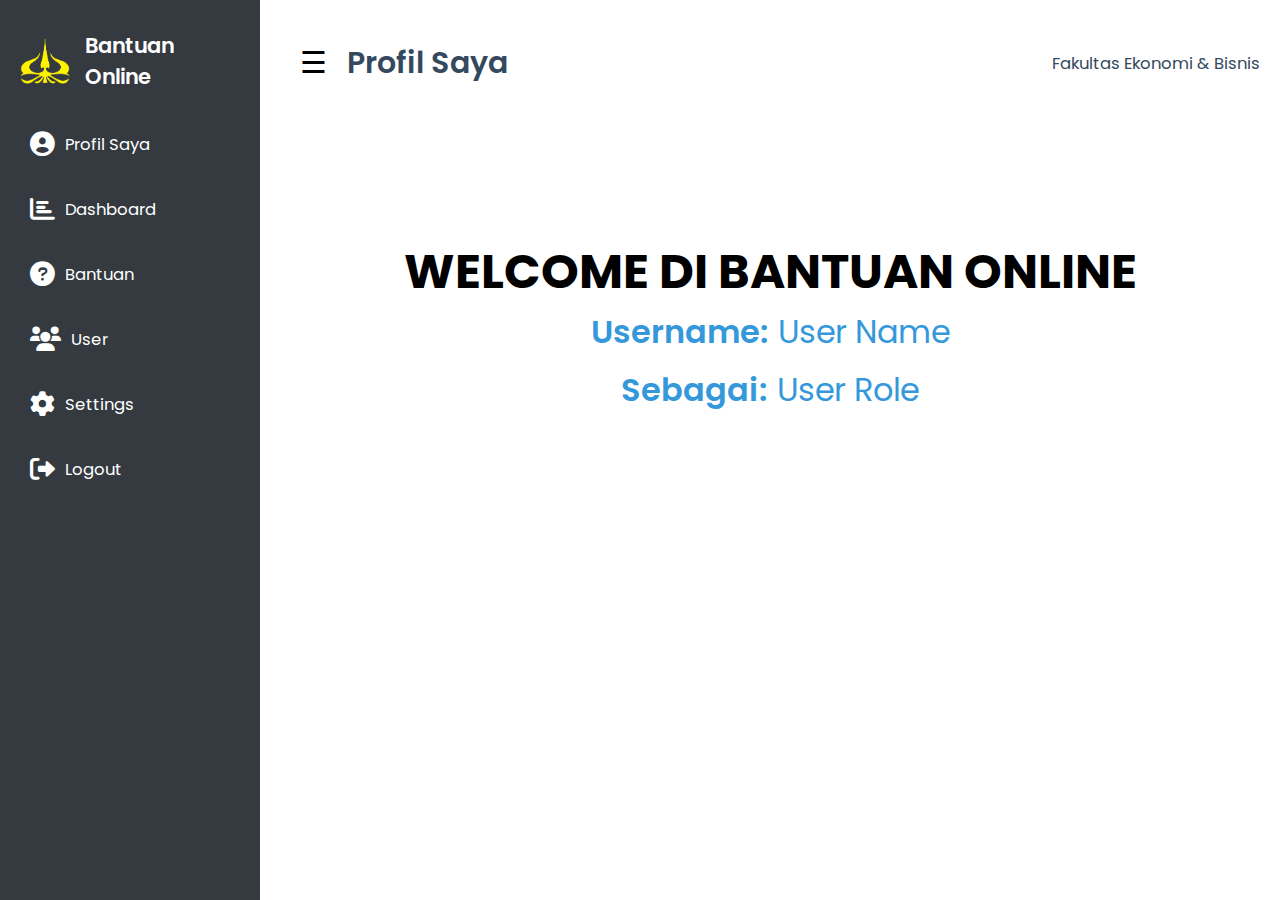
<file: admin.html>
<!DOCTYPE html>
<html lang="en">
<head>
    <meta charset="UTF-8">
    <meta name="viewport" content="width=device-width, initial-scale=1.0">
    <title>Bantuan online - FEB</title>
    <link rel="stylesheet" href="css/style.admin.css">
    <link href="https://cdnjs.cloudflare.com/ajax/libs/font-awesome/6.0.0-beta3/css/all.min.css" rel="stylesheet">
    <link href="https://fonts.googleapis.com/css2?family=Poppins:wght@400;500;600&display=swap" rel="stylesheet">
</head>
<body>
    <div class="wrapper">
        <!-- Sidebar -->
        <aside class="sidebar" id="sidebar">
            <div class="sidebar-header">
                <img src="gambar/logo.png" alt="Logo" class="logo">
                <h2>Bantuan Online</h2>
            </div>
            <ul class="menu">
                <li class="menu-item" id="profil">
                    <a href="javascript:void(0);" onclick="showSection('user-info', 'Profil Saya')">
                        <i class="fas fa-user-circle icon"></i> Profil Saya
                    </a>
                </li>
                <li class="menu-item" id="dashboard">
                    <a href="javascript:void(0);" onclick="showSection('dashboard-section', 'Dashboard')">
                        <i class="fas fa-chart-bar icon"></i> Dashboard
                    </a>
                </li>              
                <li class="menu-item" id="bantuan">
                    <a href="javascript:void(0);" onclick="showSection('bantuan-section', 'Riwayat Bantuan')">
                        <i class="fas fa-question-circle icon"></i> Bantuan
                    </a>
                </li>
                <li class="menu-item" id="user-menu">
                    <a href="javascript:void(0);" onclick="showSection('user-section', 'User Pemohon')">
                        <i class="fas fa-users icon"></i> User
                    </a>
                </li>
                <li class="menu-item" id="settings">
                    <a href="javascript:void(0);" onclick="showSection('settings-section', 'Settings')">
                        <i class="fas fa-cog icon"></i> Settings
                    </a>
                </li>                    
                <li class="menu-item" id="logout">
                    <a href="index.html">
                        <i class="fas fa-sign-out-alt icon"></i> Logout
                    </a>
                </li>
            </ul>
            
        </aside>
        <!-- Main Content -->
        <main class="main-content">
            <header class="main-header">
                <!-- Hamburger Menu Icon -->
                <span class="menu-toggle" id="menu-toggle">&#9776;</span>
                <h1 id="main-title">Profil Saya</h1>
                <p class="faculty-text">Fakultas Ekonomi & Bisnis</p>
            </header>
            <!-- Profil Info Section -->
            <section id="user-info" class="user-info">
                <div class="info-card">
                    <h1>WELCOME DI BANTUAN ONLINE</h1>
                    <p><strong>Username:</strong> User Name</p>
                    <p><strong>Sebagai:</strong> User Role</p>
                </div>
            </section>
            <!-- Dashboard Section -->
            <section id="dashboard-section" class="dashboard" style="display:none;">
                <!-- Kategori Permasalahan Section -->
                <section class="card-section">
                    <h3>Kategori Permasalahan</h3>
                    <div class="card-group">
                        <div class="card">
                            <span class="card-number">11</span>
                            <span class="card-name">Jadwal UAS</span>
                        </div>
                        <div class="card">
                            <span class="card-number">5</span>
                            <span class="card-name">Keuangan</span>
                        </div>
                        <div class="card">
                            <span class="card-number">25</span>
                            <span class="card-name">Lain - Lain</span>
                        </div>
                    </div>
                </section>
                <!-- Kategori Pelayanan Section -->
                <section class="card-section">
                    <h3>Kategori Pelayanan</h3>
                    <div class="card-group">
                        <div class="card">
                            <span class="card-number">3</span>
                            <span class="card-name">FETEC</span>
                        </div>
                        <div class="card">
                            <span class="card-number">2</span>
                            <span class="card-name">Keuangan</span>
                        </div>
                        <div class="card">
                            <span class="card-number">13</span>
                            <span class="card-name">Perkuliahan</span>
                        </div>
                    </div>
                </section>
            </section>
            
            <!-- Bantuan Section -->
            <section id="bantuan-section" class="bantuan-table" style="display:none;">
                <h2>Riwayat Bantuan</h2>
                <table>
                    <thead>
                        <tr>
                            <th>Nomor</th>
                            <th>Permasalahan</th>
                            <th>Tujuan/Kategori</th>
                            <th>Tanggal/Jam</th>
                            <th>Status</th>
                            <th>Action</th>
                        </tr>
                    </thead>
                    <tbody>
                        <tr>
                            <td>1</td>
                            <td>ingin meminta lampiran Sertifikat Seminar, Praktikum & Nilai TOEFL</td>
                            <td>Ujian Pendaftaran Sidang Skripsi</td>
                            <td>13-06-2024 03:06:03</td>
                            <td><span class="status open">Open</span></td>
                            <td><button class="btn jawab">Jawab</button> <button class="btn closed">Closed</button></td>
                        </tr>
                        <tr data-status="closed">
                            <td>3</td>
                            <td>Selamat malam ka, mau tanya untuk mengakses kuesioner terhadap kinerja</td>
                            <td>Ujian Lain-lain</td>
                            <td>14-10-2023 06:10:51</td>
                            <td><span class="status open">Open</span></td>
                            <td><button class="btn jawab">Jawab</button> <button class="btn closed ">Closed</button></td>
                        </tr>
                    </tbody>
                </table>
            </section>

            <!-- User Section -->
            <section id="user-section" class="user-table" style="display:none;">
                <h2>Data User Pemohon</h2>
                
                <!-- Search and Dropdown for Filtering Users -->
                <div class="filter-container">
                    <select id="roleDropdown" onchange="filterByRole()">
                        <option value="">Semua User</option>
                        <option value="mahasiswa">Mahasiswa</option>
                        <option value="orangtua">Orang Tua</option>
                        <option value="dosen">Dosen</option>
                        <option value="tendik">Tendik</option>
                        <option value="guest">Guest</option>
                    </select>
                    <input type="text" id="searchBar" placeholder="Cari berdasarkan nama..." onkeyup="searchTable()">
                </div>
                <!-- User Table -->
                <table id="userTable">
                    <thead>
                        <tr>
                            <th>Nomor</th>
                            <th>Nama</th>
                            <th>Sebagai</th>
                            <th>Email</th>
                            <th>Password</th>
                        </tr>
                    </thead>
                    <tbody>
                        <!-- Sample User Data -->
                        <tr data-category="mahasiswa">
                            <td>1</td>
                            <td>Ali Mahasiswa</td>
                            <td>Mahasiswa</td>
                            <td>ali@example.com</td>
                            <td>12345</td>
                        </tr>
                        <tr data-category="orangtua">
                            <td>2</td>
                            <td>Budi Orangtua</td>
                            <td>Orang tua</td>
                            <td>budi@example.com</td>
                            <td>abcde</td>
                        </tr>
                        <tr data-category="dosen">
                            <td>3</td>
                            <td>Chandra Dosen</td>
                            <td>Dosen</td>
                            <td>chandra@example.com</td>
                            <td>pass123</td>
                        </tr>
                        <tr data-category="tendik">
                            <td>4</td>
                            <td>Dewi Tendik</td>
                            <td>Tendik</td>
                            <td>dewi@example.com</td>
                            <td>tendik123</td>
                        </tr>
                        <tr data-category="guest">
                            <td>5</td>
                            <td>Guest User</td>
                            <td>Guest</td>
                            <td>guest@example.com</td>
                            <td>guestpass</td>
                        </tr>
                    </tbody>
                </table>
            </section>

            <!-- Setting Section-->
            <section id="settings-section" style="display:none;">
                <h2>Settings</h2>
            
                <!-- Image 1 -->
                <div class="setting-item">
                    <label for="heroImageFile1">Unggah Gambar 1:</label>
                    <div class="file-upload-container">
                        <label for="heroImageFile1" class="custom-file-upload">Pilih Gambar</label>
                        <input type="file" id="heroImageFile1" accept="image/*" onchange="handleFileSelect(1)">
                        <span id="fileName1">Belum ada file</span>
                    </div>
                    <div>
                        <button class="btn-save" onclick="uploadHeroImage(1)">Simpan</button>
                        <button class="btn-delete" onclick="removeHeroImage(1)">Hapus</button>
                    </div>
                </div>
            
                <!-- Image 2 -->
                <div class="setting-item">
                    <label for="heroImageFile2">Unggah Gambar 2:</label>
                    <div class="file-upload-container">
                        <label for="heroImageFile2" class="custom-file-upload">Pilih Gambar</label>
                        <input type="file" id="heroImageFile2" accept="image/*" onchange="handleFileSelect(2)">
                        <span id="fileName2">Belum ada file</span>
                    </div>
                    <div>
                        <button class="btn-save" onclick="uploadHeroImage(2)">Simpan</button>
                        <button class="btn-delete" onclick="removeHeroImage(2)">Hapus</button>
                    </div>
                </div>
            
                <!-- Image 3 -->
                <div class="setting-item">
                    <label for="heroImageFile3">Unggah Gambar 3:</label>
                    <div class="file-upload-container">
                        <label for="heroImageFile3" class="custom-file-upload">Pilih Gambar</label>
                        <input type="file" id="heroImageFile3" accept="image/*" onchange="handleFileSelect(3)">
                        <span id="fileName3">Belum ada file</span>
                    </div>
                    <div>
                        <button class="btn-save" onclick="uploadHeroImage(3)">Simpan</button>
                        <button class="btn-delete" onclick="removeHeroImage(3)">Hapus</button>
                    </div>
                </div>
            </section>
            
        </main>
    </div>
    <script src="java/function.js"></script>

</body>
</html>
</file>
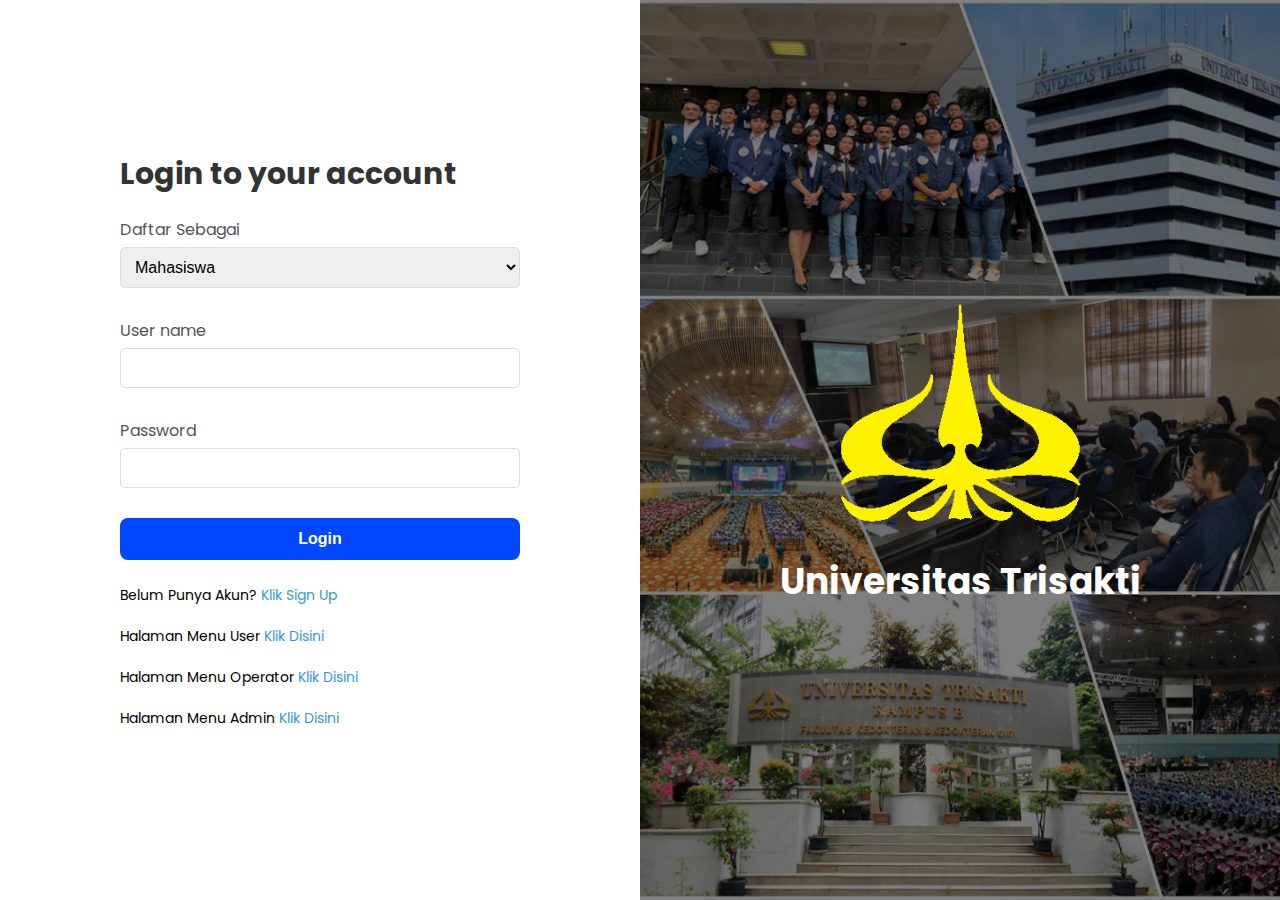
<file: login.html>
<!DOCTYPE html>
<html lang="en">
<head>
    <meta charset="UTF-8">
    <meta name="viewport" content="width=device-width, initial-scale=1.0">
    <title>Login - Universitas Trisakti</title>
    <link rel="stylesheet" href="css/style.login.css">
    <link href="https://fonts.googleapis.com/css2?family=Poppins:wght@400;500;600&display=swap" rel="stylesheet">
</head>
<body>
    <div class="container">
        <!-- Left Side -->
        <div class="right-side">
            <div class="form-container">
                <h2>Login to your account</h2>
                
                <form action="user.html" method="post">
                    <div class="form-group">
                        <label for="role">Daftar Sebagai</label>
                        <select id="role" name="role">
                            <option value="mahasiswa">Mahasiswa</option>
                            <option value="orang tua">Orang Tua</option>
                            <option value="dosen">Dosen</option>
                            <option value="Tendik">Tendik</option>
                            <option value="Guest">Guest</option>
                        </select>
                    </div>

                <form action="login.php" method="post">
                    <div class="form-group">
                        <label for="username">User name</label>
                        <input type="text" id="username" name="username" required>
                    </div>
                    <div class="form-group">
                        <label for="password">Password</label>
                        <input type="password" id="password" name="password" required>
                    </div>
                    <button type="submit" class="btn">Login</button>
                </form>
                <br>
                <p>Belum Punya Akun? <a href="signup.html">Klik Sign Up</a></p>
                <p>Halaman Menu User <a href="user.html">Klik Disini</a></p>
                <p>Halaman Menu Operator <a href="operator.html">Klik Disini</a></p>
                <p>Halaman Menu Admin <a href="admin.html">Klik Disini</a></p>
            </div>
        </div>

        <!-- Right Side -->
        <div class="left-side">
            <div class="overlay"></div>
            <div class="content">
                <img src="css/gambar/logo.png" alt="Universitas Trisakti" class="logo">
                <h1>Universitas Trisakti</h1>
            </div>
        </div>
    </div>
    <script>
        document.querySelector('form').addEventListener('submit', function(event) {
            // Ambil nilai dari input username dan dropdown peran
            const role = document.getElementById('role').value;
            const username = document.getElementById('username').value;
    
            // Simpan nilai ke sessionStorage
            sessionStorage.setItem('userRole', role);
            sessionStorage.setItem('username', username);
        });
    </script>
    
    <script>
        document.querySelector('form').addEventListener('submit', function(event) {
            // Ambil nilai dari dropdown peran
            const role = document.getElementById('role').value;
            
            // Simpan nilai ke sessionStorage
            sessionStorage.setItem('userRole', role);
        });
    </script>
</body>
</html>
</file>
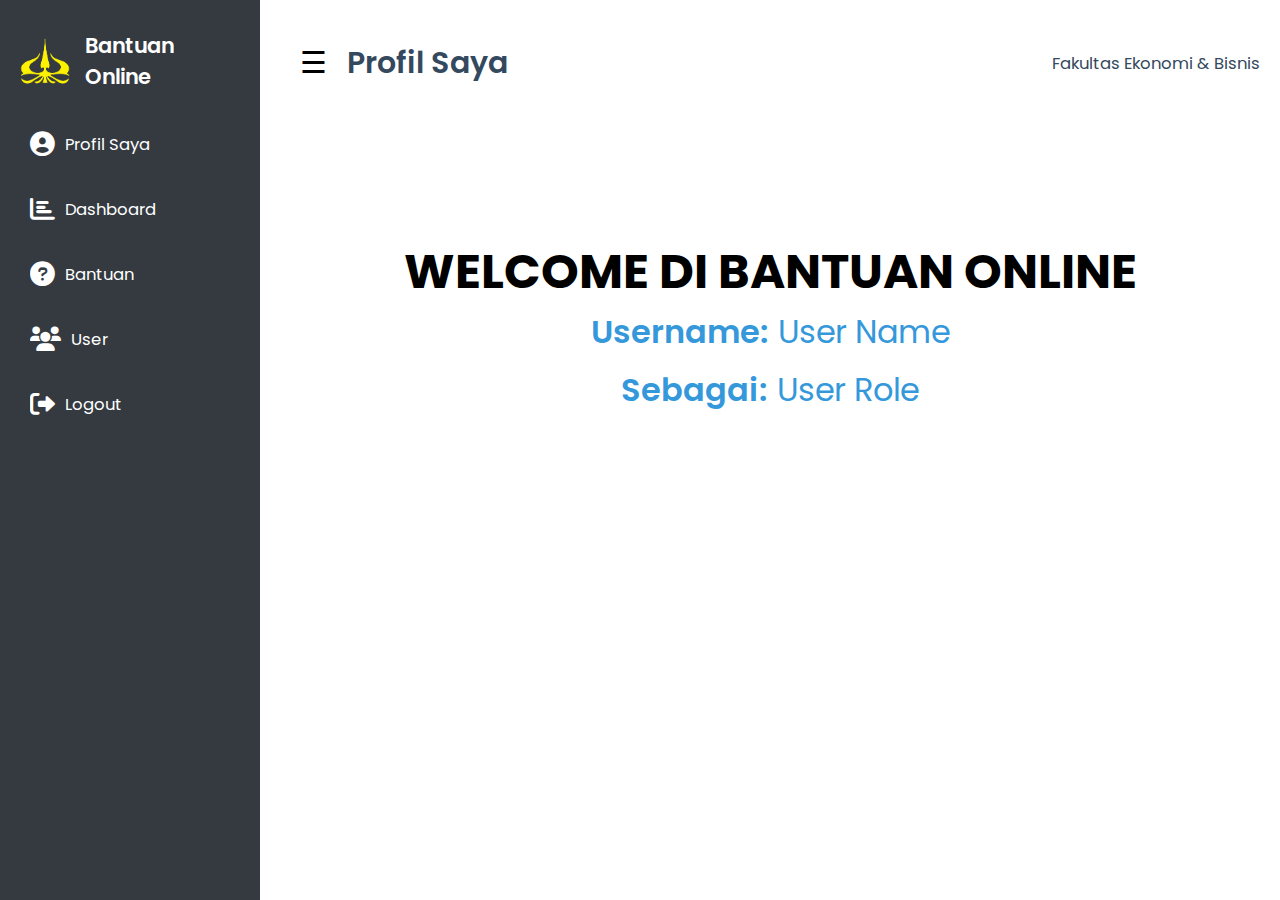
<file: operator.html>
<!DOCTYPE html>
<html lang="en">
<head>
    <meta charset="UTF-8">
    <meta name="viewport" content="width=device-width, initial-scale=1.0">
    <title>Bantuan online - FEB</title>
    <link rel="stylesheet" href="css/style.operator.css">
    <link href="https://cdnjs.cloudflare.com/ajax/libs/font-awesome/6.0.0-beta3/css/all.min.css" rel="stylesheet">
    <link href="https://fonts.googleapis.com/css2?family=Poppins:wght@400;500;600&display=swap" rel="stylesheet">
</head>
<body>
    <div class="wrapper">
        <!-- Sidebar -->
        <aside class="sidebar" id="sidebar">
            <div class="sidebar-header">
                <img src="gambar/logo.png" alt="Logo" class="logo">
                <h2>Bantuan Online</h2>
            </div>
            <ul class="menu">
                <li class="menu-item" id="profil">
                    <a href="javascript:void(0);" onclick="showSection('user-info', 'Profil Saya')">
                        <i class="fas fa-user-circle icon"></i> Profil Saya
                    </a>
                </li>
                <li class="menu-item" id="dashboard">
                    <a href="javascript:void(0);" onclick="showSection('dashboard-section', 'Dashboard')">
                        <i class="fas fa-chart-bar icon"></i> Dashboard
                    </a>
                </li>              
                <li class="menu-item" id="bantuan">
                    <a href="javascript:void(0);" onclick="showSection('bantuan-section', 'Riwayat Bantuan')">
                        <i class="fas fa-question-circle icon"></i> Bantuan
                    </a>
                </li>
                <li class="menu-item" id="user-menu">
                    <a href="javascript:void(0);" onclick="showSection('user-section', 'User Pemohon')">
                        <i class="fas fa-users icon"></i> User
                    </a>
                </li>               
                <li class="menu-item" id="logout">
                    <a href="index.html">
                        <i class="fas fa-sign-out-alt icon"></i> Logout
                    </a>
                </li>
            </ul>
            
        </aside>
        <!-- Main Content -->
        <main class="main-content">
            <header class="main-header">
                <!-- Hamburger Menu Icon -->
                <span class="menu-toggle" id="menu-toggle">&#9776;</span>
                <h1 id="main-title">Profil Saya</h1>
                <p class="faculty-text">Fakultas Ekonomi & Bisnis</p>
            </header>
            <!-- Profil Info Section -->
            <section id="user-info" class="user-info">
                <div class="info-card">
                    <h1>WELCOME DI BANTUAN ONLINE</h1>
                    <p><strong>Username:</strong> User Name</p>
                    <p><strong>Sebagai:</strong> User Role</p>
                </div>
            </section>
            <!-- Dashboard Section -->
            <section id="dashboard-section" class="dashboard" style="display:none;">
                <!-- Kategori Permasalahan Section -->
                <section class="card-section">
                    <h3>Kategori Permasalahan</h3>
                    <div class="card-group">
                        <div class="card">
                            <span class="card-number">11</span>
                            <span class="card-name">Jadwal UAS</span>
                        </div>
                        <div class="card">
                            <span class="card-number">5</span>
                            <span class="card-name">Keuangan</span>
                        </div>
                        <div class="card">
                            <span class="card-number">25</span>
                            <span class="card-name">Lain - Lain</span>
                        </div>
                    </div>
                </section>
                <!-- Kategori Pelayanan Section -->
                <section class="card-section">
                    <h3>Kategori Pelayanan</h3>
                    <div class="card-group">
                        <div class="card">
                            <span class="card-number">3</span>
                            <span class="card-name">FETEC</span>
                        </div>
                        <div class="card">
                            <span class="card-number">2</span>
                            <span class="card-name">Keuangan</span>
                        </div>
                        <div class="card">
                            <span class="card-number">13</span>
                            <span class="card-name">Perkuliahan</span>
                        </div>
                    </div>
                </section>
            </section>
            
            <!-- Bantuan Section -->
            <section id="bantuan-section" class="bantuan-table" style="display:none;">
                <h2>Riwayat Bantuan</h2>
                <table>
                    <thead>
                        <tr>
                            <th>Nomor</th>
                            <th>Permasalahan</th>
                            <th>Tujuan/Kategori</th>
                            <th>Tanggal/Jam</th>
                            <th>Status</th>
                            <th>Action</th>
                        </tr>
                    </thead>
                    <tbody>
                        <tr>
                            <td>1</td>
                            <td>ingin meminta lampiran Sertifikat Seminar, Praktikum & Nilai TOEFL</td>
                            <td>Ujian Pendaftaran Sidang Skripsi</td>
                            <td>13-06-2024 03:06:03</td>
                            <td><span class="status open">Open</span></td>
                            <td><button class="btn jawab">Jawab</button> <button class="btn closed">Closed</button></td>
                        </tr>
                        <tr data-status="closed">
                            <td>3</td>
                            <td>Selamat malam ka, mau tanya untuk mengakses kuesioner terhadap kinerja</td>
                            <td>Ujian Lain-lain</td>
                            <td>14-10-2023 06:10:51</td>
                            <td><span class="status open">Open</span></td>
                            <td><button class="btn jawab">Jawab</button> <button class="btn closed ">Closed</button></td>
                        </tr>
                    </tbody>
                </table>
            </section>

            <!-- User Section -->
            <section id="user-section" class="user-table" style="display:none;">
                <h2>Data User Pemohon</h2>
                
                <!-- Search and Dropdown for Filtering Users -->
                <div class="filter-container">
                    <select id="roleDropdown" onchange="filterByRole()">
                        <option value="">Semua User</option>
                        <option value="mahasiswa">Mahasiswa</option>
                        <option value="orangtua">Orang Tua</option>
                        <option value="dosen">Dosen</option>
                        <option value="tendik">Tendik</option>
                        <option value="guest">Guest</option>
                    </select>
                    <input type="text" id="searchBar" placeholder="Cari berdasarkan nama..." onkeyup="searchTable()">
                </div>
                <!-- User Table -->
                <table id="userTable">
                    <thead>
                        <tr>
                            <th>Nomor</th>
                            <th>Nama</th>
                            <th>Sebagai</th>
                            <th>Email</th>
                            <th>Password</th>
                        </tr>
                    </thead>
                    <tbody>
                        <!-- Sample User Data -->
                        <tr data-category="mahasiswa">
                            <td>1</td>
                            <td>Ali Mahasiswa</td>
                            <td>Mahasiswa</td>
                            <td>ali@example.com</td>
                            <td>12345</td>
                        </tr>
                        <tr data-category="mahasiswa">
                            <td>1</td>
                            <td>Ali Mahasiswa</td>
                            <td>Mahasiswa</td>
                            <td>ali@example.com</td>
                            <td>12345</td>
                        </tr>
                        <tr data-category="mahasiswa">
                            <td>1</td>
                            <td>Ali Mahasiswa</td>
                            <td>Mahasiswa</td>
                            <td>ali@example.com</td>
                            <td>12345</td>
                        </tr>
                        <tr data-category="mahasiswa">
                            <td>1</td>
                            <td>Ali Mahasiswa</td>
                            <td>Mahasiswa</td>
                            <td>ali@example.com</td>
                            <td>12345</td>
                        </tr>
                        <tr data-category="mahasiswa">
                            <td>1</td>
                            <td>Ali Mahasiswa</td>
                            <td>Mahasiswa</td>
                            <td>ali@example.com</td>
                            <td>12345</td>
                        </tr>
                        <tr data-category="mahasiswa">
                            <td>1</td>
                            <td>Ali Mahasiswa</td>
                            <td>Mahasiswa</td>
                            <td>ali@example.com</td>
                            <td>12345</td>
                        </tr>
                        <tr data-category="orangtua">
                            <td>2</td>
                            <td>Budi Orangtua</td>
                            <td>Orang tua</td>
                            <td>budi@example.com</td>
                            <td>abcde</td>
                        </tr>
                        <tr data-category="dosen">
                            <td>3</td>
                            <td>Chandra Dosen</td>
                            <td>Dosen</td>
                            <td>chandra@example.com</td>
                            <td>pass123</td>
                        </tr>
                        <tr data-category="tendik">
                            <td>4</td>
                            <td>Dewi Tendik</td>
                            <td>Tendik</td>
                            <td>dewi@example.com</td>
                            <td>tendik123</td>
                        </tr>
                        <tr data-category="guest">
                            <td>5</td>
                            <td>Guest User</td>
                            <td>Guest</td>
                            <td>guest@example.com</td>
                            <td>guestpass</td>
                        </tr>
                    </tbody>
                </table>
            </section>
        </main>
    </div>
    <script>
        
// Ambil peran dan username yang disimpan di sessionStorage
const userRole = sessionStorage.getItem('userRole');
const username = sessionStorage.getItem('username');

// Tampilkan peran dan username di halaman profil
if (userRole && username) {
    document.querySelector('.info-card').innerHTML = `
        <p><strong>Username:</strong> ${username}</p>
        <p><strong>Sebagai:</strong> ${userRole.charAt(0).toUpperCase() + userRole.slice(1)}</p>
    `;
}

function showSection(sectionId, title) {
console.log(`Mencoba menampilkan: ${sectionId} dengan judul: ${title}`);

// Sembunyikan semua bagian
    document.getElementById('user-info').style.display = 'none';
    document.getElementById('dashboard-section').style.display = 'none';
    document.getElementById('bantuan-section').style.display = 'none';
    document.getElementById('user-section').style.display = 'none';

// Tampilkan bagian yang dipilih
document.getElementById(sectionId).style.display = 'block';

// Ubah teks judul
document.getElementById('main-title').textContent = title;
}


// Icon Menu toggle
const menuToggle = document.getElementById('menu-toggle');
const sidebar = document.getElementById('sidebar');
const mainContent = document.querySelector('.main-content');
menuToggle.addEventListener('click', () => {
    sidebar.classList.toggle('hidden');
    mainContent.classList.toggle('shrink');
});

// Highlight the active menu item
document.querySelectorAll('.menu-item').forEach(item => {
    item.addEventListener('click', function() {
        document.querySelectorAll('.menu-item').forEach(i => i.classList.remove('active'));
        this.classList.add('active');
    });
});

// Fungsi untuk mengubah status menjadi Closed
document.querySelectorAll('.btn.closed').forEach(button => {
    button.addEventListener('click', function() {
        const row = this.closest('tr');
        const statusCell = row.querySelector('.status');
        
        // Ubah teks status menjadi "Closed" dan tambahkan kelas "closed"
        statusCell.textContent = 'Closed';
        statusCell.classList.remove('open');
        statusCell.classList.add('closed');
        
        // Nonaktifkan tombol "Jawab" dan "Closed"
        row.querySelector('.btn.jawab').classList.add('disabled');
        row.querySelector('.btn.closed').classList.add('disabled');
    });
});

        // Mencari data User
        function searchTable() {
    const searchInput = document.getElementById("searchBar").value.toLowerCase();
    const rows = document.querySelectorAll("#userTable tbody tr");

    rows.forEach(row => {
        const name = row.children[1].textContent.toLowerCase();
        row.style.display = name.includes(searchInput) ? "" : "none";
    });
}

// Filter search dari role atau sebagai
function filterByRole() {
const selectedRole = document.getElementById("roleDropdown").value;
const rows = document.querySelectorAll("#userTable tbody tr");

rows.forEach(row => {
const role = row.getAttribute("data-category");
row.style.display = selectedRole === "" || role === selectedRole ? "" : "none";
});
}

function searchTable() {
const searchInput = document.getElementById("searchBar").value.toLowerCase();
const selectedRole = document.getElementById("roleDropdown").value;
const rows = document.querySelectorAll("#userTable tbody tr");

rows.forEach(row => {
const name = row.children[1].textContent.toLowerCase();
const role = row.getAttribute("data-category");
const matchesSearch = name.includes(searchInput);
const matchesRole = selectedRole === "" || role === selectedRole;
row.style.display = matchesSearch && matchesRole ? "" : "none";
});
}
    </script>

</body>
</html>
</file>
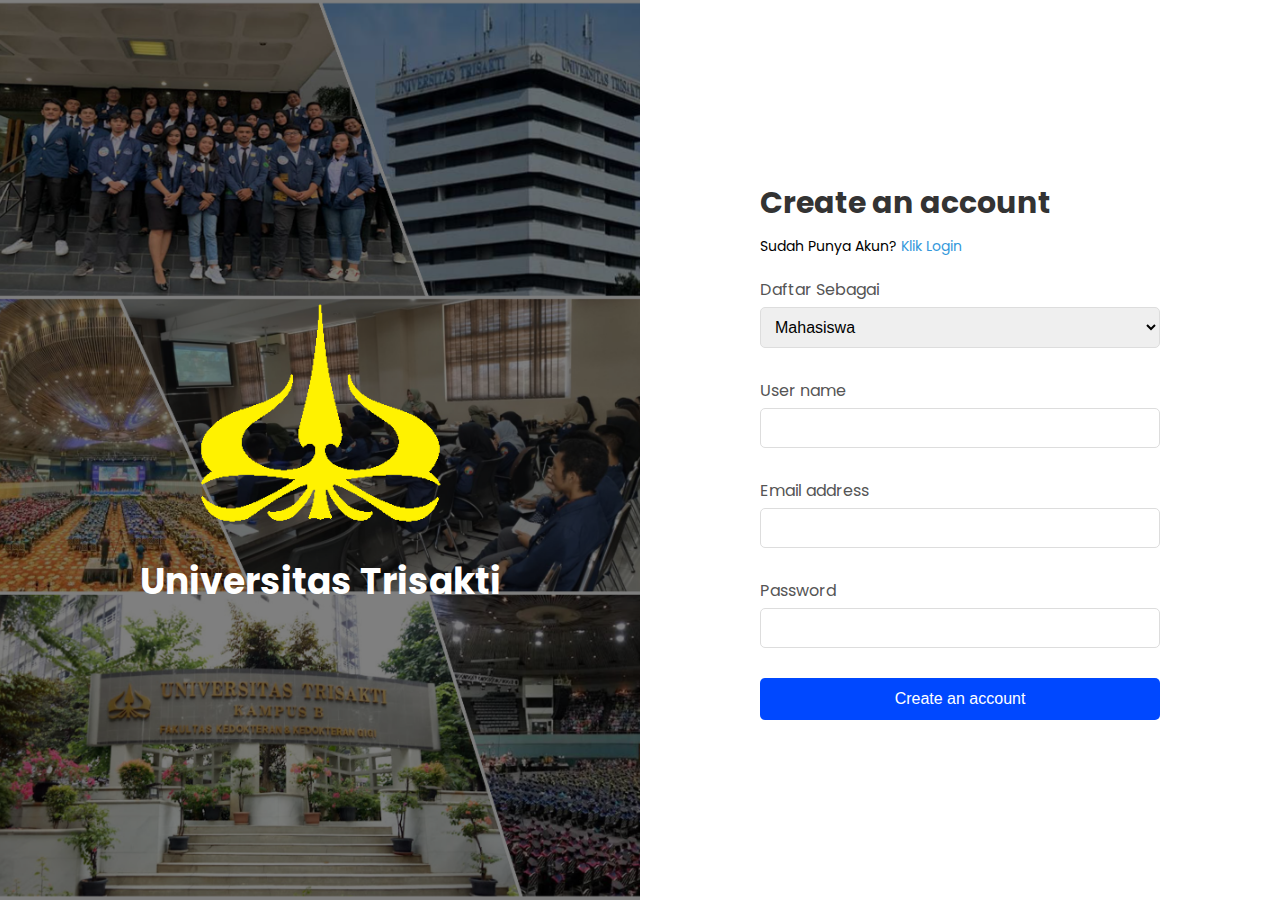
<file: signup.html>
<!DOCTYPE html>
<html lang="en">
<head>
    <meta charset="UTF-8">
    <meta name="viewport" content="width=device-width, initial-scale=1.0">
    <title>Sign Up - Universitas Trisakti</title>
    <link rel="stylesheet" href="css/style.signup.css">
    <link href="https://fonts.googleapis.com/css2?family=Poppins:wght@400;500;600&display=swap" rel="stylesheet">
</head>
<body>
    <div class="container">
        <!-- Left Side -->
        <div class="left-side">
            <div class="overlay"></div>
            <div class="content">
                <img src="css/gambar/logo.png" alt="Universitas Trisakti" class="logo">
                <h1>Universitas Trisakti</h1>
            </div>
        </div>

        <!-- Right Side -->
        <div class="right-side">
            <div class="form-container">
                <h2>Create an account</h2>
                <p>Sudah Punya Akun? <a href="login.html">Klik Login</a></p>

                <form action="login.html" method="post">
                    <div class="form-group">
                        <label for="role">Daftar Sebagai</label>
                        <select id="role" name="role">
                            <option value="mahasiswa">Mahasiswa</option>
                            <option value="orang tua">Orang Tua</option>
                            <option value="dosen">Dosen</option>
                            <option value="Tendik">Tendik</option>
                            <option value="Guest">Guest</option>
                        </select>
                    </div>
                    <div class="form-group">
                        <label for="username">User name</label>
                        <input type="text" id="username" name="username" required>
                    </div>
                    <div class="form-group">
                        <label for="email">Email address</label>
                        <input type="email" id="email" name="email" required>
                    </div>
                    <div class="form-group">
                        <label for="password">Password</label>
                        <input type="password" id="password" name="password" required>
                    </div>
                    <button type="submit" class="btn">Create an account</button>
                </form>
            </div>
        </div>
    </div>
</body>
</html>
</file>
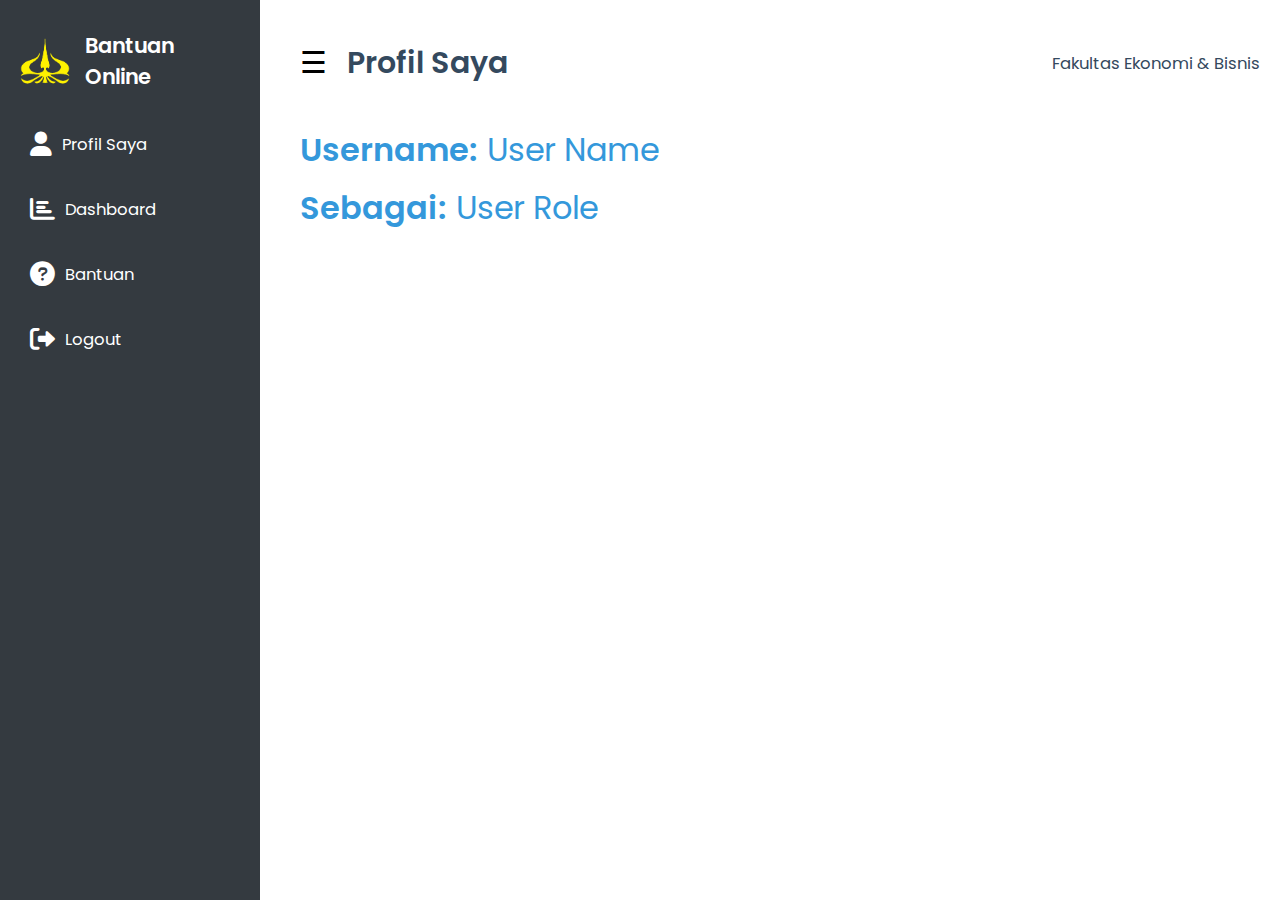
<file: user.html>
<!DOCTYPE html>
<html lang="en">
<head>
    <meta charset="UTF-8">
    <meta name="viewport" content="width=device-width, initial-scale=1.0">
    <title>Bantuan online - FEB</title>
    <link rel="stylesheet" href="css/style.user.css">
    <link href="https://cdnjs.cloudflare.com/ajax/libs/font-awesome/6.0.0-beta3/css/all.min.css" rel="stylesheet">
    <link href="https://fonts.googleapis.com/css2?family=Poppins:wght@400;500;600&display=swap" rel="stylesheet">
</head>
<body>
    <div class="wrapper">
        <!-- Sidebar -->
        <aside class="sidebar" id="sidebar">
            <div class="sidebar-header">
                <img src="gambar/logo.png" alt="Logo" class="logo">
                <h2>Bantuan Online</h2>
            </div>
            <ul class="menu">
                <li class="menu-item" id="profil">
                    <a href="javascript:void(0);" onclick="showSection('user-info', 'Profil Saya')">
                        <i class="fas fa-user icon"></i> Profil Saya
                    </a>
                </li>
                <li class="menu-item" id="dashboard">
                    <a href="javascript:void(0);" onclick="showSection('dashboard-section', 'Dashboard')">
                        <i class="fas fa-chart-bar icon"></i> Dashboard
                    </a>
                </li>
                <li class="menu-item" id="bantuan">
                    <a href="javascript:void(0);" onclick="showSection('bantuan-section', 'Riwayat Bantuan')">
                        <i class="fas fa-question-circle icon"></i> Bantuan
                    </a>
                </li>
                <li class="menu-item" id="logout">
                    <a href="index.html">
                        <i class="fas fa-sign-out-alt icon"></i> Logout
                    </a>
                </li>
            </ul>
        </aside>
        <!-- Main Content -->
        <main class="main-content">
            <header class="main-header">
                <!-- Hamburger Menu Icon -->
                <span class="menu-toggle" id="menu-toggle">&#9776;</span>
                <h1 id="main-title">Profil Saya</h1>
                <p class="faculty-text">Fakultas Ekonomi & Bisnis</p>
            </header>
            <!-- User Info Section -->
            <section id="user-info" class="user-info">
                <div class="info-card">
                    <p><strong>Username:</strong> User Name</p>
                    <p><strong>Sebagai:</strong> User Role</p>
                </div>
            </section>
            <!-- Dashboard Section -->
            <section id="dashboard-section" class="dashboard" style="display:none;">
                <!-- Kategori Permasalahan Section -->
                <section class="card-section">
                    <h3>Kategori Permasalahan</h3>
                    <div class="card-group">
                        <div class="card">
                            <span class="card-number">11</span>
                            <span class="card-name">Jadwal UAS</span>
                        </div>
                        <div class="card">
                            <span class="card-number">5</span>
                            <span class="card-name">Keuangan</span>
                        </div>
                        <div class="card">
                            <span class="card-number">25</span>
                            <span class="card-name">Lain - Lain</span>
                        </div>
                    </div>
                </section>
                <!-- Kategori Pelayanan Section -->
                <section class="card-section">
                    <h3>Kategori Pelayanan</h3>
                    <div class="card-group">
                        <div class="card">
                            <span class="card-number">3</span>
                            <span class="card-name">FETEC</span>
                        </div>
                        <div class="card">
                            <span class="card-number">2</span>
                            <span class="card-name">Keuangan</span>
                        </div>
                        <div class="card">
                            <span class="card-number">13</span>
                            <span class="card-name">Perkuliahan</span>
                        </div>
                    </div>
                </section>
            </section>
            <!-- Bantuan Section -->
            <section id="bantuan-section" class="bantuan-table" style="display:none;">
                <h2>Riwayat Bantuan</h2>
                <table>
                    <thead>
                        <tr>
                            <th>Nomor</th>
                            <th>Permasalahan</th>
                            <th>Tujuan/Kategori</th>
                            <th>Tanggal/Jam</th>
                            <th>Status</th>
                            <th>Action</th>
                        </tr>
                    </thead>
                    <tbody>
                        <tr>
                            <td>1</td>
                            <td>ingin meminta lampiran Sertifikat Seminar, Praktikum & Nilai TOEFL</td>
                            <td>Ujian Pendaftaran Sidang Skripsi</td>
                            <td>13-06-2024 03:06:03</td>
                            <td><span class="status open">Open</span></td>
                            <td><button class="btn jawab">Jawab</button> <button class="btn closed">Closed</button></td>
                        </tr>
                        <tr data-status="closed">
                            <td>3</td>
                            <td>Selamat malam ka, mau tanya untuk mengakses kuesioner terhadap kinerja</td>
                            <td>Ujian Lain-lain</td>
                            <td>14-10-2023 06:10:51</td>
                            <td><span class="status open">Open</span></td>
                            <td><button class="btn jawab">Jawab</button> <button class="btn closed ">Closed</button></td>
                        </tr>
                    </tbody>
                </table>
            </section>
        </main>
    </div>

    <script>
        // Ambil peran dan username yang disimpan di sessionStorage
        const userRole = sessionStorage.getItem('userRole');
        const username = sessionStorage.getItem('username');
    
        // Tampilkan peran dan username di halaman profil
        if (userRole && username) {
            document.querySelector('.info-card').innerHTML = `
                <p><strong>Username:</strong> ${username}</p>
                <p><strong>Sebagai:</strong> ${userRole.charAt(0).toUpperCase() + userRole.slice(1)}</p>
            `;
        }
    
        // Tampilkan bagian berdasarkan pilihan menu dan ubah judul
        function showSection(sectionId, title) {
            // Sembunyikan semua bagian
            document.getElementById('user-info').style.display = 'none';
            document.getElementById('dashboard-section').style.display = 'none';
            document.getElementById('bantuan-section').style.display = 'none';
    
            // Tampilkan bagian yang dipilih
            document.getElementById(sectionId).style.display = 'block';

            // Ubah teks judul
            document.getElementById('main-title').textContent = title;
        }
    
        // Icon Menu toggle
        const menuToggle = document.getElementById('menu-toggle');
        const sidebar = document.getElementById('sidebar');
        const mainContent = document.querySelector('.main-content');
        menuToggle.addEventListener('click', () => {
            sidebar.classList.toggle('hidden');
            mainContent.classList.toggle('shrink');
        });
    
        // Highlight the active menu item
        document.querySelectorAll('.menu-item').forEach(item => {
            item.addEventListener('click', function() {
                document.querySelectorAll('.menu-item').forEach(i => i.classList.remove('active'));
                this.classList.add('active');
            });
        });
    
        // Fungsi untuk mengubah status menjadi Closed
        document.querySelectorAll('.btn.closed').forEach(button => {
            button.addEventListener('click', function() {
                const row = this.closest('tr');
                const statusCell = row.querySelector('.status');
                
                // Ubah teks status menjadi "Closed" dan tambahkan kelas "closed"
                statusCell.textContent = 'Closed';
                statusCell.classList.remove('open');
                statusCell.classList.add('closed');
                
                // Nonaktifkan tombol "Jawab" dan "Closed"
                row.querySelector('.btn.jawab').classList.add('disabled');
                row.querySelector('.btn.closed').classList.add('disabled');
            });
        });
    </script>

</body>
</html>
</file>
<file: css/style.admin.css>
/* Global Styles */
* {
    margin: 0;
    padding: 0;
    box-sizing: border-box;
}

html, body {
    height: 100%; 
    display: flex;
    flex-direction: column; 
}

body {
    font-family: 'Poppins', sans-serif;
    font-size: 15px;
    background-color: #f9f9f9;
    display: flex;
    height: 100vh;
    margin: 0;
    padding: 0;
}
.wrapper {
    display: flex;
    width: 100%;
    transition: margin-left 0.3s;
    flex-grow: 1;
}

/* Sidebar */
.sidebar {
    width: 260px;
    background-color: #343a40;
    color: white;
    display: flex;
    flex-direction: column;
    padding: 30px 20px;
    position: fixed;
    height: 100%;
    transition: transform 0.3s;
    z-index: 1000;
}
.sidebar.hidden {
    transform: translateX(-100%);
}
.sidebar-header {
    display: flex;
    align-items: center;
    margin-bottom: 30px;
}
.logo {
    width: 50px;
    height: 50px;
    margin-right: 15px;
}
h2 {
    font-size: 1.4em;
    font-weight: 600;
}
.menu {
    list-style-type: none;
    flex-grow: 1;
}
.menu-item {
    margin-bottom: 20px;
}
.menu-item a {
    text-decoration: none;
    color: white;
    font-size: 1.1em;
    display: flex;
    align-items: center;
    padding: 10px;
    transition: background-color 0.3s ease;
}
.menu-item a .icon {
    margin-right: 10px;
    font-size: 1.5em;
    color: white;
}
.menu-item.active a {
    background-color: #3498db;
    border-radius: 8px;
}

/* Main Content */
.main-content {
    flex-grow: 1;
    background-color: #fff;
    padding: 40px;
    margin-left: 260px;
    transition: margin-left 0.3s;
}
.main-content.shrink {
    margin-left: 0;
}
.main-header {
    display: flex;
    align-items: center;
    margin-bottom: 40px;
}
.main-header h1 {
    font-size: 2em;
    color: #34495e;
    font-weight: 600;
    margin-left: 20px;
}
.menu-toggle {
    font-size: 2em;
    cursor: pointer;
    display: inline-block;
}
.faculty-text {
    margin-left: auto; 
    font-size: 1.1em;
    color: #34495e;
    position: absolute;
    right: 0;
    padding-right: 20px;
}

/* Profile Info Section */

.info-card {
    text-align: center;
    margin-top: 150px;
}

.info-card h1{
    font-size: 3rem;
}
.info-card p {
    font-size: 2rem;
    margin-bottom: 10px;
    color: #3498db;
}

strong {
    font-weight: 600;
}

/* Dashboard Sections */
.dashboard {
    padding: 20px;
}
.card-section {
    margin-bottom: 20px;
}
.card-section h3 {
    margin-bottom: 10px;
    font-size: 1.2em;
}
.card-group {
    display: flex;
    gap: 10px;
}
.card {
    background-color: #3498db; 
    color: white;
    padding: 20px;
    border-radius: 8px;
    flex: 1;
    text-align: center;
}
.card .card-number {
    font-size: 2.5em;
}
.card .card-name {
    margin-top: 10px;
    font-size: 1.1em;
}
.card .more-info {
    margin-top: 10px;
    display: inline-block;
    font-size: 0.9em;
    color: white;
    text-decoration: none;
}
.card .more-info:hover {
    text-decoration: underline;
}
footer {
    text-align: center;
    padding: 10px;
    background-color: #f4f4f9;
    font-size: 0.8em;
    color: gray;
}

/* Bantuan section */
.bantuan-table {
    width: 100%;
    margin-top: 50px;
    overflow: hidden;
}
.bantuan-table table {
    width: 100%;
    border-collapse: separate; 
    border-spacing: 0; 
    border: 1px solid #ddd; 
    border-radius: 10px; 
}
/* Table headers and cells */
.bantuan-table th, .bantuan-table td {
    padding: 15px;
    border: 1px solid #ddd;
    text-align: left;
    background-color: white;
}
/* Header background color */
.bantuan-table th {
    background-color: #3498db;
    color: white;
    font-weight: bold;
}
/* Rounded corners for table */
.bantuan-table table th:first-child {
    border-top-left-radius: 10px; 
}
.bantuan-table table th:last-child {
    border-top-right-radius: 10px; 
}
.bantuan-table tr:last-child td:first-child {
    border-bottom-left-radius: 10px; 
}
.bantuan-table tr:last-child td:last-child {
    border-bottom-right-radius: 10px; 
}
/* Status colors */
.bantuan-table .status {
    font-weight: bold;
    padding: 5px 10px;
    border-radius: 4px;
    text-align: center;
    display: inline-block;
}
.bantuan-table .status.open {
    color: #27ae60;
    background-color: #e9f5ec;
}
.bantuan-table .status.closed {
    color: #e74c3c;
    background-color: #fbeae9;
}

/* Button Styles */
.btn {
    padding: 8px 12px;
    border: none;
    border-radius: 5px;
    font-size: 0.9em;
    cursor: pointer;
    margin-right: 10px;
}

.btn.jawab {
    background-color: #3498db;
    color: white;
}

.btn.closed {
    background-color: #e74c3c;
    color: white;
}

.btn.disabled {
    background-color: #ccc;
    cursor: not-allowed;
}

/* Settings Section */
#settings-section {
    background-color: #34495e;
    padding: 30px;
    border-radius: 12px;
    box-shadow: 0 6px 15px rgba(0, 0, 0, 0.1);
    max-width: 650px;
    margin: 20px auto;
    font-family: 'Poppins', sans-serif;
    transition: all 0.3s ease-in-out;
}

#settings-section h2 {
    text-align: center;
    font-size: 1.8em;
    color: white;
    font-weight: 600;
    margin-bottom: 30px;
    text-transform: uppercase;
    letter-spacing: 1px;
}

/* Setting Items */
.setting-item {
    display: flex;
    flex-direction: column;
    align-items: flex-start;
    justify-content: center;
    padding: 20px;
    margin-bottom: 20px;
    background-color: #ffffff;
    border: 1px solid #ddd;
    border-radius: 8px;
    transition: transform 0.3s ease, box-shadow 0.3s ease;
}

.setting-item:hover {
    transform: translateY(-5px);
    box-shadow: 0 10px 20px rgba(0, 0, 0, 0.1);
}

.setting-item label {
    font-size: 1.1em;
    font-weight: 500;
    color: #555;
    margin-bottom: 10px;
    text-transform: capitalize;
}

.setting-item input[type="file"] {
    display: none; /* Hide the default file input */
}

.setting-item .custom-file-upload {
    display: inline-block;
    padding: 10px 20px;
    cursor: pointer;
    color: #007bff;
    border: 1px solid #007bff;
    border-radius: 8px;
    font-size: 1em;
    transition: background-color 0.3s, color 0.3s;
}

.setting-item .custom-file-upload:hover {
    background-color: #007bff;
    color: white;
}

.setting-item span {
    font-size: 1em;
    color: #666;
    margin-top: 10px;
    margin-bottom: 15px;
}

.setting-item button {
    padding: 12px 20px;
    font-size: 1em;
    border-radius: 6px;
    cursor: pointer;
    transition: background-color 0.3s ease, transform 0.3s ease;
    border: none;
    margin: 5px 0;
}

.setting-item button:hover {
    transform: translateY(-2px);
}

.setting-item .btn-save {
    background-color: #28a745;
    color: white;
}

.setting-item .btn-save:hover {
    background-color: #218838;
}

.setting-item .btn-delete {
    background-color: #dc3545;
    color: white;
}

.setting-item .btn-delete:hover {
    background-color: #c82333;
}

.setting-item .btn-save:disabled,
.setting-item .btn-delete:disabled {
    background-color: #ccc;
    cursor: not-allowed;
}

.setting-item .btn-save:disabled:hover,
.setting-item .btn-delete:disabled:hover {
    background-color: #ccc;
}

/* File Name Display */
.setting-item span#fileName1,
.setting-item span#fileName2,
.setting-item span#fileName3 {
    font-size: 0.9em;
    font-weight: 400;
    color: #777;
    margin-top: 5px;
}

.setting-item .file-upload-container {
    display: flex;
    justify-content: space-between;
    width: 100%;
    align-items: center;
}

/* User Section */
#user-section {
    padding: 20px;
}

#user-section h2 {
    margin-bottom: 15px;
    font-weight: 600;
}

/* Search Bar */
#searchBar {
    width: 100%;
    padding: 10px;
    border: 1px solid #ccc;
    border-radius: 5px;
    margin-bottom: 20px;
    font-size: 1rem;
}

/* User Table Styling */
#userTable {
    width: 100%;
    border-collapse: collapse;
}

#userTable th, #userTable td {
    padding: 15px;
    text-align: left;
    font-size: 0.9rem;
}

#userTable th {
    background-color: #007bff;
    color: white;
    font-weight: 600;
}

#userTable tbody tr {
    background-color: #f9f9f9;
    transition: background-color 0.3s ease;
}

#userTable tbody tr:nth-child(even) {
    background-color: #f2f2f2;
}

.filter-container {
    display: flex;
    gap: 10px;
    padding-top: 10px;
}
.filter-container select{
    height: 40px;
    width: 150px;
}
.filter-container input, .filter-container select {
    padding: 8px;
    font-size: 14px;
    border: 1px solid #ccc;
    border-radius: 4px;
}

/* Responsive Card Style */
#userTable {
    display: grid;
    grid-template-columns: 1fr;
}

#userTable tbody tr {
    display: flex;
    flex-direction: column;
    padding: 20px;
    margin-bottom: 10px;
    border: 1px solid #ddd;
    border-radius: 8px;
    background-color: #fff;
    box-shadow: 0 4px 6px rgba(0, 0, 0, 0.1);
}

#userTable tbody tr td {
    display: block;
    font-size: 0.9rem;
    margin-bottom: 8px;
}

#userTable tbody tr td:first-child {
    font-weight: 600;
    font-size: 1rem;
}

/* Media Query for Larger Screens */
@media(min-width: 768px) {
    #userTable {
        display: table;
    }

    #userTable tbody tr {
        display: table-row;
        padding: 0;
        margin: 0;
        border: none;
        box-shadow: none;
    }

    #userTable tbody tr td {
        display: table-cell;
        font-size: 0.9rem;
        padding: 15px;
    }
}


/* Media Queries for Mobile */
@media (max-width: 768px) {
    .sidebar {
        transform: translateX(-100%);
    }
    .sidebar.visible {
        transform: translateX(0);
    }
    .main-content {
        margin-left: 0;
    }
    .main-content.shrink {
        margin-left: 0;
    }
}
</file>
<file: css/style.operator.css>
/* Global Styles */
* {
    margin: 0;
    padding: 0;
    box-sizing: border-box;
}

html, body {
    height: 100%; 
    display: flex;
    flex-direction: column; 
}

body {
    font-family: 'Poppins', sans-serif;
    font-size: 15px;
    background-color: #f9f9f9;
    display: flex;
    height: 100vh;
    margin: 0;
    padding: 0;
}
.wrapper {
    display: flex;
    width: 100%;
    transition: margin-left 0.3s;
    flex-grow: 1;
}

/* Sidebar */
.sidebar {
    width: 260px;
    background-color: #343a40;
    color: white;
    display: flex;
    flex-direction: column;
    padding: 30px 20px;
    position: fixed;
    height: 100%;
    transition: transform 0.3s;
    z-index: 1000;
}
.sidebar.hidden {
    transform: translateX(-100%);
}
.sidebar-header {
    display: flex;
    align-items: center;
    margin-bottom: 30px;
}
.logo {
    width: 50px;
    height: 50px;
    margin-right: 15px;
}
h2 {
    font-size: 1.4em;
    font-weight: 600;
}
.menu {
    list-style-type: none;
    flex-grow: 1;
}
.menu-item {
    margin-bottom: 20px;
}
.menu-item a {
    text-decoration: none;
    color: white;
    font-size: 1.1em;
    display: flex;
    align-items: center;
    padding: 10px;
    transition: background-color 0.3s ease;
}
.menu-item a .icon {
    margin-right: 10px;
    font-size: 1.5em;
    color: white;
}
.menu-item.active a {
    background-color: #3498db;
    border-radius: 8px;
}

/* Main Content */
.main-content {
    flex-grow: 1;
    background-color: #fff;
    padding: 40px;
    margin-left: 260px;
    transition: margin-left 0.3s;
}
.main-content.shrink {
    margin-left: 0;
}
.main-header {
    display: flex;
    align-items: center;
    margin-bottom: 40px;
}
.main-header h1 {
    font-size: 2em;
    color: #34495e;
    font-weight: 600;
    margin-left: 20px;
}
.menu-toggle {
    font-size: 2em;
    cursor: pointer;
    display: inline-block;
}
.faculty-text {
    margin-left: auto; 
    font-size: 1.1em;
    color: #34495e;
    position: absolute;
    right: 0;
    padding-right: 20px;
}

/* Profile Info Section */

.info-card {
    text-align: center;
    margin-top: 150px;
}

.info-card h1{
    font-size: 3rem;
}
.info-card p {
    font-size: 2rem;
    margin-bottom: 10px;
    color: #3498db;
}

strong {
    font-weight: 600;
}

/* Dashboard Sections */
.dashboard {
    padding: 20px;
}
.card-section {
    margin-bottom: 20px;
}
.card-section h3 {
    margin-bottom: 10px;
    font-size: 1.2em;
}
.card-group {
    display: flex;
    gap: 10px;
}
.card {
    background-color: #3498db; 
    color: white;
    padding: 20px;
    border-radius: 8px;
    flex: 1;
    text-align: center;
}
.card .card-number {
    font-size: 2.5em;
}
.card .card-name {
    margin-top: 10px;
    font-size: 1.1em;
}
.card .more-info {
    margin-top: 10px;
    display: inline-block;
    font-size: 0.9em;
    color: white;
    text-decoration: none;
}
.card .more-info:hover {
    text-decoration: underline;
}
footer {
    text-align: center;
    padding: 10px;
    background-color: #f4f4f9;
    font-size: 0.8em;
    color: gray;
}

/* Bantuan section */
.bantuan-table {
    width: 100%;
    margin-top: 50px;
    overflow: hidden;
}
.bantuan-table table {
    width: 100%;
    border-collapse: separate; 
    border-spacing: 0; 
    border: 1px solid #ddd; 
    border-radius: 10px; 
}
/* Table headers and cells */
.bantuan-table th, .bantuan-table td {
    padding: 15px;
    border: 1px solid #ddd;
    text-align: left;
    background-color: white;
}
/* Header background color */
.bantuan-table th {
    background-color: #3498db;
    color: white;
    font-weight: bold;
}
/* Rounded corners for table */
.bantuan-table table th:first-child {
    border-top-left-radius: 10px; 
}
.bantuan-table table th:last-child {
    border-top-right-radius: 10px; 
}
.bantuan-table tr:last-child td:first-child {
    border-bottom-left-radius: 10px; 
}
.bantuan-table tr:last-child td:last-child {
    border-bottom-right-radius: 10px; 
}
/* Status colors */
.bantuan-table .status {
    font-weight: bold;
    padding: 5px 10px;
    border-radius: 4px;
    text-align: center;
    display: inline-block;
}
.bantuan-table .status.open {
    color: #27ae60;
    background-color: #e9f5ec;
}
.bantuan-table .status.closed {
    color: #e74c3c;
    background-color: #fbeae9;
}

/* Button Styles */
.btn {
    padding: 8px 12px;
    border: none;
    border-radius: 5px;
    font-size: 0.9em;
    cursor: pointer;
    margin-right: 10px;
}

.btn.jawab {
    background-color: #3498db;
    color: white;
}

.btn.closed {
    background-color: #e74c3c;
    color: white;
}

.btn.disabled {
    background-color: #ccc;
    cursor: not-allowed;
}

/* Settings Section */
#settings-section {
    background-color: #34495e;
    padding: 30px;
    border-radius: 12px;
    box-shadow: 0 6px 15px rgba(0, 0, 0, 0.1);
    max-width: 650px;
    margin: 20px auto;
    font-family: 'Poppins', sans-serif;
    transition: all 0.3s ease-in-out;
}

#settings-section h2 {
    text-align: center;
    font-size: 1.8em;
    color: white;
    font-weight: 600;
    margin-bottom: 30px;
    text-transform: uppercase;
    letter-spacing: 1px;
}

/* Setting Items */
.setting-item {
    display: flex;
    flex-direction: column;
    align-items: flex-start;
    justify-content: center;
    padding: 20px;
    margin-bottom: 20px;
    background-color: #ffffff;
    border: 1px solid #ddd;
    border-radius: 8px;
    transition: transform 0.3s ease, box-shadow 0.3s ease;
}

.setting-item:hover {
    transform: translateY(-5px);
    box-shadow: 0 10px 20px rgba(0, 0, 0, 0.1);
}

.setting-item label {
    font-size: 1.1em;
    font-weight: 500;
    color: #555;
    margin-bottom: 10px;
    text-transform: capitalize;
}

.setting-item input[type="file"] {
    display: none; /* Hide the default file input */
}

.setting-item .custom-file-upload {
    display: inline-block;
    padding: 10px 20px;
    cursor: pointer;
    color: #007bff;
    border: 1px solid #007bff;
    border-radius: 8px;
    font-size: 1em;
    transition: background-color 0.3s, color 0.3s;
}

.setting-item .custom-file-upload:hover {
    background-color: #007bff;
    color: white;
}

.setting-item span {
    font-size: 1em;
    color: #666;
    margin-top: 10px;
    margin-bottom: 15px;
}

.setting-item button {
    padding: 12px 20px;
    font-size: 1em;
    border-radius: 6px;
    cursor: pointer;
    transition: background-color 0.3s ease, transform 0.3s ease;
    border: none;
    margin: 5px 0;
}

.setting-item button:hover {
    transform: translateY(-2px);
}

.setting-item .btn-save {
    background-color: #28a745;
    color: white;
}

.setting-item .btn-save:hover {
    background-color: #218838;
}

.setting-item .btn-delete {
    background-color: #dc3545;
    color: white;
}

.setting-item .btn-delete:hover {
    background-color: #c82333;
}

.setting-item .btn-save:disabled,
.setting-item .btn-delete:disabled {
    background-color: #ccc;
    cursor: not-allowed;
}

.setting-item .btn-save:disabled:hover,
.setting-item .btn-delete:disabled:hover {
    background-color: #ccc;
}

/* File Name Display */
.setting-item span#fileName1,
.setting-item span#fileName2,
.setting-item span#fileName3 {
    font-size: 0.9em;
    font-weight: 400;
    color: #777;
    margin-top: 5px;
}

.setting-item .file-upload-container {
    display: flex;
    justify-content: space-between;
    width: 100%;
    align-items: center;
}

/* User Section */
#user-section {
    padding: 20px;
}

#user-section h2 {
    margin-bottom: 15px;
    font-weight: 600;
}

/* Search Bar */
#searchBar {
    width: 100%;
    padding: 10px;
    border: 1px solid #ccc;
    border-radius: 5px;
    margin-bottom: 20px;
    font-size: 1rem;
}

/* User Table Styling */
#userTable {
    width: 100%;
    border-collapse: collapse;
}

#userTable th, #userTable td {
    padding: 15px;
    text-align: left;
    font-size: 0.9rem;
}

#userTable th {
    background-color: #007bff;
    color: white;
    font-weight: 600;
}

#userTable tbody tr {
    background-color: #f9f9f9;
    transition: background-color 0.3s ease;
}

#userTable tbody tr:nth-child(even) {
    background-color: #f2f2f2;
}

.filter-container {
    display: flex;
    gap: 10px;
    padding-top: 10px;
}
.filter-container select{
    height: 40px;
    width: 150px;
}
.filter-container input, .filter-container select {
    padding: 8px;
    font-size: 14px;
    border: 1px solid #ccc;
    border-radius: 4px;
}

/* Responsive Card Style */
#userTable {
    display: grid;
    grid-template-columns: 1fr;
}

#userTable tbody tr {
    display: flex;
    flex-direction: column;
    padding: 20px;
    margin-bottom: 10px;
    border: 1px solid #ddd;
    border-radius: 8px;
    background-color: #fff;
    box-shadow: 0 4px 6px rgba(0, 0, 0, 0.1);
}

#userTable tbody tr td {
    display: block;
    font-size: 0.9rem;
    margin-bottom: 8px;
}

#userTable tbody tr td:first-child {
    font-weight: 600;
    font-size: 1rem;
}

/* Media Query for Larger Screens */
@media(min-width: 768px) {
    #userTable {
        display: table;
    }

    #userTable tbody tr {
        display: table-row;
        padding: 0;
        margin: 0;
        border: none;
        box-shadow: none;
    }

    #userTable tbody tr td {
        display: table-cell;
        font-size: 0.9rem;
        padding: 15px;
    }
}
</file>
<file: css/style.user.css>
/* Global Styles */
* {
    margin: 0;
    padding: 0;
    box-sizing: border-box;
}
body {
    font-family: 'Poppins', sans-serif;
    font-size: 15px;
    background-color: #f9f9f9;
    display: flex;
    height: 100vh;
}
.wrapper {
    display: flex;
    width: 100%;
    transition: margin-left 0.3s;
}

/* Sidebar */
.sidebar {
    width: 260px;
    background-color: #343a40;
    color: white;
    display: flex;
    flex-direction: column;
    padding: 30px 20px;
    position: fixed;
    height: 100%;
    transition: transform 0.3s;
    z-index: 1000;
}
.sidebar.hidden {
    transform: translateX(-100%);
}
.sidebar-header {
    display: flex;
    align-items: center;
    margin-bottom: 30px;
}
.logo {
    width: 50px;
    height: 50px;
    margin-right: 15px;
}
h2 {
    font-size: 1.4em;
    font-weight: 600;
}
.menu {
    list-style-type: none;
    flex-grow: 1;
}
.menu-item {
    margin-bottom: 20px;
}
.menu-item a {
    text-decoration: none;
    color: white;
    font-size: 1.1em;
    display: flex;
    align-items: center;
    padding: 10px;
    transition: background-color 0.3s ease;
}
.menu-item a .icon {
    margin-right: 10px;
    font-size: 1.5em;
    color: white;
}
.menu-item.active a {
    background-color: #3498db;
    border-radius: 8px;
}

/* Main Content */
.main-content {
    flex-grow: 1;
    background-color: #fff;
    padding: 40px;
    margin-left: 260px;
    transition: margin-left 0.3s;
}
.main-content.shrink {
    margin-left: 0;
}
.main-header {
    display: flex;
    align-items: center;
    margin-bottom: 40px;
}
.main-header h1 {
    font-size: 2em;
    color: #34495e;
    font-weight: 600;
    margin-left: 20px;
}
.menu-toggle {
    font-size: 2em;
    cursor: pointer;
    display: inline-block;
}
.faculty-text {
    margin-left: auto; 
    font-size: 1.1em;
    color: #34495e;
    position: absolute;
    right: 0;
    padding-right: 20px;
}

/* Profile Info Section */
.profile-info {
    display: flex;
    flex-direction: column;
    justify-content: center;
    align-items: center;
    height: 80%;
    text-align: center;
    font-size: 3rem;
}
.profile-info h2 {
    font-size: 3rem;
    color: #3498db;
    margin-bottom: 20px;
}
.info-card {
    text-align: left;
}
.info-card p {
    font-size: 2rem;
    margin-bottom: 10px;
    color: #3498db;
}
strong {
    font-weight: 600;
}

/* Dashboard Sections */
.dashboard {
    padding: 20px;
}
.card-section {
    margin-bottom: 20px;
}
.card-section h3 {
    margin-bottom: 10px;
    font-size: 1.2em;
}
.card-group {
    display: flex;
    gap: 10px;
}
.card {
    background-color: #3498db; 
    color: white;
    padding: 20px;
    border-radius: 8px;
    flex: 1;
    text-align: center;
}
.card .card-number {
    font-size: 2.5em;
}
.card .card-name {
    margin-top: 10px;
    font-size: 1.1em;
}
.card .more-info {
    margin-top: 10px;
    display: inline-block;
    font-size: 0.9em;
    color: white;
    text-decoration: none;
}
.card .more-info:hover {
    text-decoration: underline;
}
footer {
    text-align: center;
    padding: 10px;
    background-color: #f4f4f9;
    font-size: 0.8em;
    color: gray;
}

/* Bantuan Table */
.bantuan-table {
    width: 100%;
    margin-top: 50px;
    overflow: hidden;
}
.bantuan-table table {
    width: 100%;
    border-collapse: separate; 
    border-spacing: 0; 
    border: 1px solid #ddd; 
    border-radius: 10px; 
}
/* Table headers and cells */
.bantuan-table th, .bantuan-table td {
    padding: 15px;
    border: 1px solid #ddd;
    text-align: left;
    background-color: white;
}
/* Header background color */
.bantuan-table th {
    background-color: #3498db;
    color: white;
    font-weight: bold;
}
/* Rounded corners for table */
.bantuan-table table th:first-child {
    border-top-left-radius: 10px; 
}
.bantuan-table table th:last-child {
    border-top-right-radius: 10px; 
}
.bantuan-table tr:last-child td:first-child {
    border-bottom-left-radius: 10px; 
}
.bantuan-table tr:last-child td:last-child {
    border-bottom-right-radius: 10px; 
}
/* Status colors */
.bantuan-table .status {
    font-weight: bold;
    padding: 5px 10px;
    border-radius: 4px;
    text-align: center;
    display: inline-block;
}
.bantuan-table .status.open {
    color: #27ae60;
    background-color: #e9f5ec;
}
.bantuan-table .status.closed {
    color: #e74c3c;
    background-color: #fbeae9;
}
.status.open {
    color: #27ae60;
    background-color: #e9f5ec;
}

.status.closed {
    color: #e74c3c;
    background-color: #fbeae9;
}

/* Button Styles */
.btn {
    padding: 8px 12px;
    border: none;
    border-radius: 5px;
    font-size: 0.9em;
    cursor: pointer;
    margin-right: 10px;
}

.btn.jawab {
    background-color: #3498db;
    color: white;
}

.btn.closed {
    background-color: #e74c3c;
    color: white;
}

.btn.disabled {
    background-color: #ccc;
    cursor: not-allowed;
}

/* Media Queries for Mobile */
@media (max-width: 768px) {
    .sidebar {
        transform: translateX(-100%);
    }
    .sidebar.visible {
        transform: translateX(0);
    }
    .main-content {
        margin-left: 0;
    }
    .main-content.shrink {
        margin-left: 0;
    }
}
</file>
<file: css/style.login.css>
/* General reset */
* {
    margin: 0;
    padding: 0;
    box-sizing: border-box;
}

body {
    font-family: 'Poppins';
    height: 100vh;
    display: flex;
    justify-content: center;
    align-items: center;
    background-color: #f5f5f5;
}

.container {
    display: flex;
    width: 100%;
    height: 100vh;
}

/* Right Side (Form) */
.right-side {
    width: 50%;
    background-color: #ffffff;
    display: flex;
    justify-content: center;
    align-items: center;
}

.form-container {
    width: 80%;
    max-width: 400px;
    text-align: center;
}

h2 {
    font-size: 30px;
    margin-bottom: 20px;
    color: #333;
    text-align: left;
}

p {
    margin-bottom: 20px;
    font-size: 14px;
    text-align: left;
}

a {
    color: #3498db;
    text-decoration: none;
}

a:hover {
    text-decoration: underline;
}

.form-group {
    margin-bottom: 15px;
    text-align: left;
}

label {
    display: block;
    margin-bottom: 5px;
    color: #555;
}

input, select {
    width: 100%;
    padding: 10px;
    font-size: 16px;
    border: 1px solid #ddd;
    border-radius: 5px;
    margin-bottom: 15px;
}

button.btn {
    width: 100%;
    padding: 12px;
    background-color: #0048ff;
    color: white;
    font-size: 16px;
    font-weight: 600;
    border: none;
    border-radius: 8px;
    cursor: pointer;
    transition: all 0.3s ease;
}

button.btn:hover {
    background-color: #003bb3;
    transform: scale(1.03);
    box-shadow: 0 4px 12px rgba(0, 72, 255, 0.3);
}

button.btn:active {
    transform: scale(0.97);
    box-shadow: 0 2px 6px rgba(0, 72, 255, 0.5);
}


button.btn:hover::before {
    opacity: 0.3;
}



/* Left Side */
.left-side {
    position: relative;
    width: 50%;
    background: url(gambar/background.png) no-repeat center center/cover;
}

.overlay {
    position: absolute;
    top: 0;
    left: 0;
    width: 100%;
    height: 100%;
    background-color: rgba(0, 0, 0, 0.5);
}

.left-side .content {
    position: relative;
    display: flex;
    flex-direction: column;
    justify-content: center;
    align-items: center;
    height: 100%;
}

.left-side .logo {
    max-width: 250px;
    margin-bottom: 20px;
}

.left-side h1 {
    color: white;
    font-size: 36px;
    text-align: center;
}
</file>
<file: css/style.signup.css>
/* General reset */
* {
    margin: 0;
    padding: 0;
    box-sizing: border-box;
}

body {
    font-family: 'Poppins';
    height: 100vh;
    display: flex;
    justify-content: center;
    align-items: center;
    background-color: #f5f5f5;
}

.container {
    display: flex;
    width: 100%;
    height: 100vh;
}

/* Left Side */
.left-side {
    position: relative;
    width: 50%;
    background: url(gambar/background.png)no-repeat center center/cover;
}

.overlay {
    position: absolute;
    top: 0;
    left: 0;
    width: 100%;
    height: 100%;
    background-color: rgba(0, 0, 0, 0.5);
}

.left-side .content {
    position: relative;
    display: flex;
    flex-direction: column;
    justify-content: center;
    align-items: center;
    height: 100%;
}

.left-side .logo {
    max-width: 250px;
    margin-bottom: 20px;
}

.left-side h1 {
    color: white;
    font-size: 36px;
    text-align: center;
}

/* Right Side */
.right-side {
    width: 50%;
    background-color: #ffffff;
    display: flex;
    justify-content: center;
    align-items: center;
}

.form-container {
    width: 80%;
    max-width: 400px;
    text-align: center;
}

h2 {
    font-size: 30px;
    margin-bottom: 10px;
    color: #333;
    text-align: left;
}

p {
    margin-bottom: 20px;
    font-size: 14px;
    text-align: left;
}

a {
    color: #3498db;
    text-decoration: none;
}

a:hover {
    text-decoration: underline;
}

.form-group {
    margin-bottom: 15px;
    text-align: left;
}

label {
    display: block;
    margin-bottom: 5px;
    color: #555;
}

input, select {
    width: 100%;
    padding: 10px;
    font-size: 16px;
    border: 1px solid #ddd;
    border-radius: 5px;
    margin-bottom: 15px;
}

button.btn {
    width: 100%;
    padding: 12px;
    background-color: #0048ff;
    color: white;
    font-size: 16px;
    border: none;
    border-radius: 5px;
    cursor: pointer;
}

button.btn:hover {
    background-color: #555;
}
</file>
